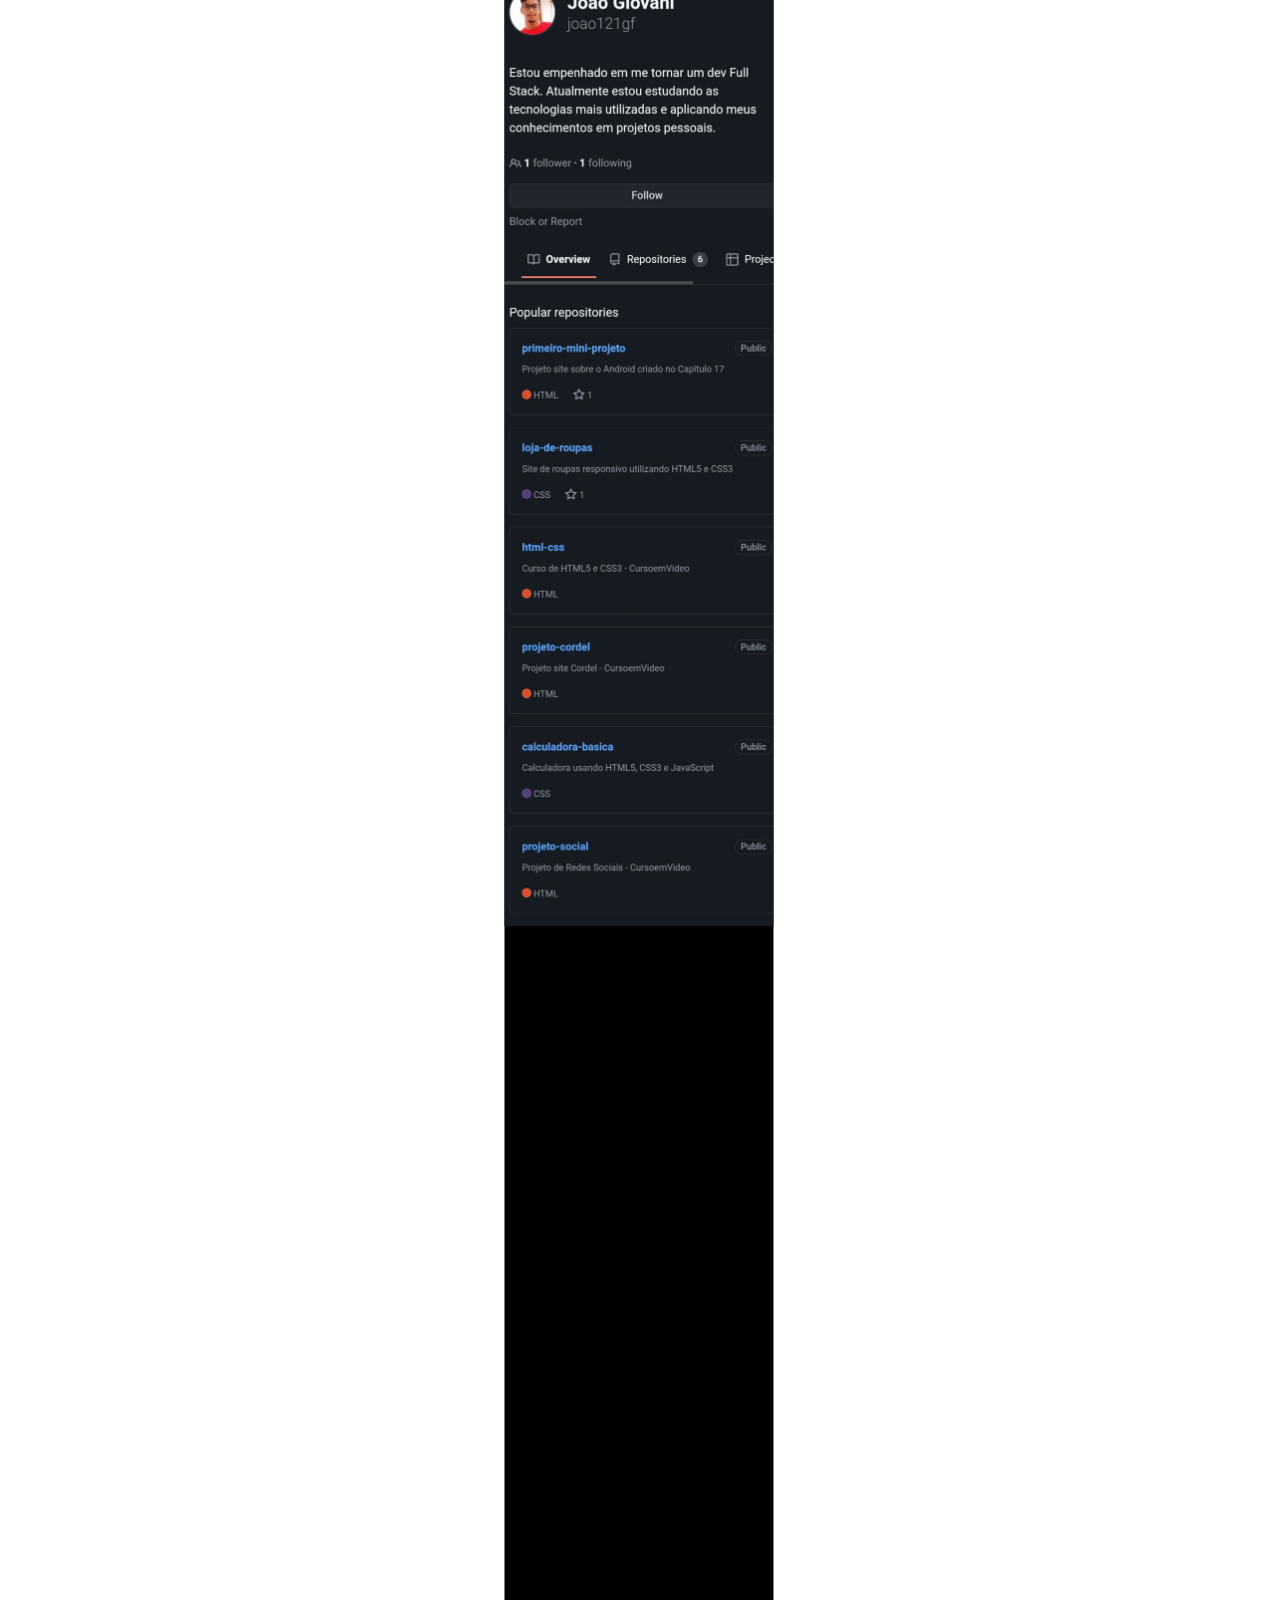
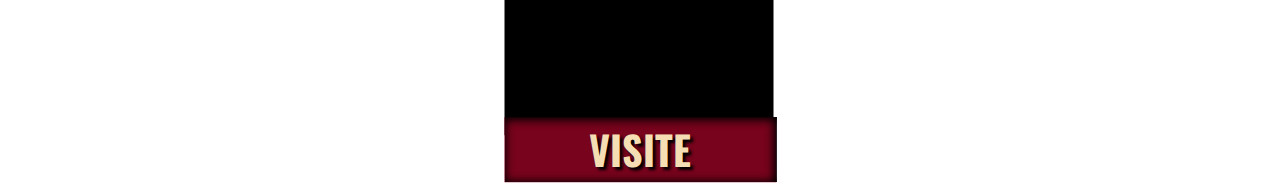
<file: sites/git.html>
<!DOCTYPE html>
<html lang="pt-br">
<head>
    <meta charset="UTF-8">
    <meta http-equiv="X-UA-Compatible" content="IE=edge">
    <meta name="viewport" content="width=device-width, initial-scale=1.0">
    <title>imagem GitHub</title>
    <style>
        @import url('https://fonts.googleapis.com/css2?family=Oswald:wght@700&display=swap');
        #fundo{
            background: url(../imagens/WhatsApp\ 4.jpg);
            margin: auto;
            display: flex;
            position: absolute;
            top: 95%;
            left: 49.9%;
            transform: translate(-50%, -50.1%);
            height: 196vh;
            width: 269px;
            object-fit: contain;
            background-size: contain;
            transition: background-color 2s ease-in-out;
            background-color: black;
            margin: 0px;
            background-repeat: no-repeat;
            background-position: top;
            transition: black 2s ease-in-out;
            
        }
        
        

        .link {
            width: 272.2px;
            height: 58px;
            background-color: #77031c;
            /* color: wheat; */
            position: absolute;
            top: 99%;
            left: 0%;
            text-align: center;
            color: wheat;
            font-family: 'Oswald', sans-serif;
            font-weight: 700;
            font-size: 2.5em;
            padding-top: 2px;
            text-decoration: none;
            text-shadow: 3px 3px 3px black;
            box-shadow: inset -1px 1px 9px 2px black;
            padding-bottom: 5px;
    }

    .link:hover{
            width: 272.2px;
            height: 59px;
            font-size: 2.6em;
            background-color: #dd0836;
    }
    ::-webkit-scrollbar{
        height: 0px;
        width: 0px;
    }
    </style>
</head>
<body>
    <div id="fundo" >
        <a href="https://github.com/joao121gf" target="_blank" class="link"> VISITE</a>
    </div>
</body>
</html>
</file>
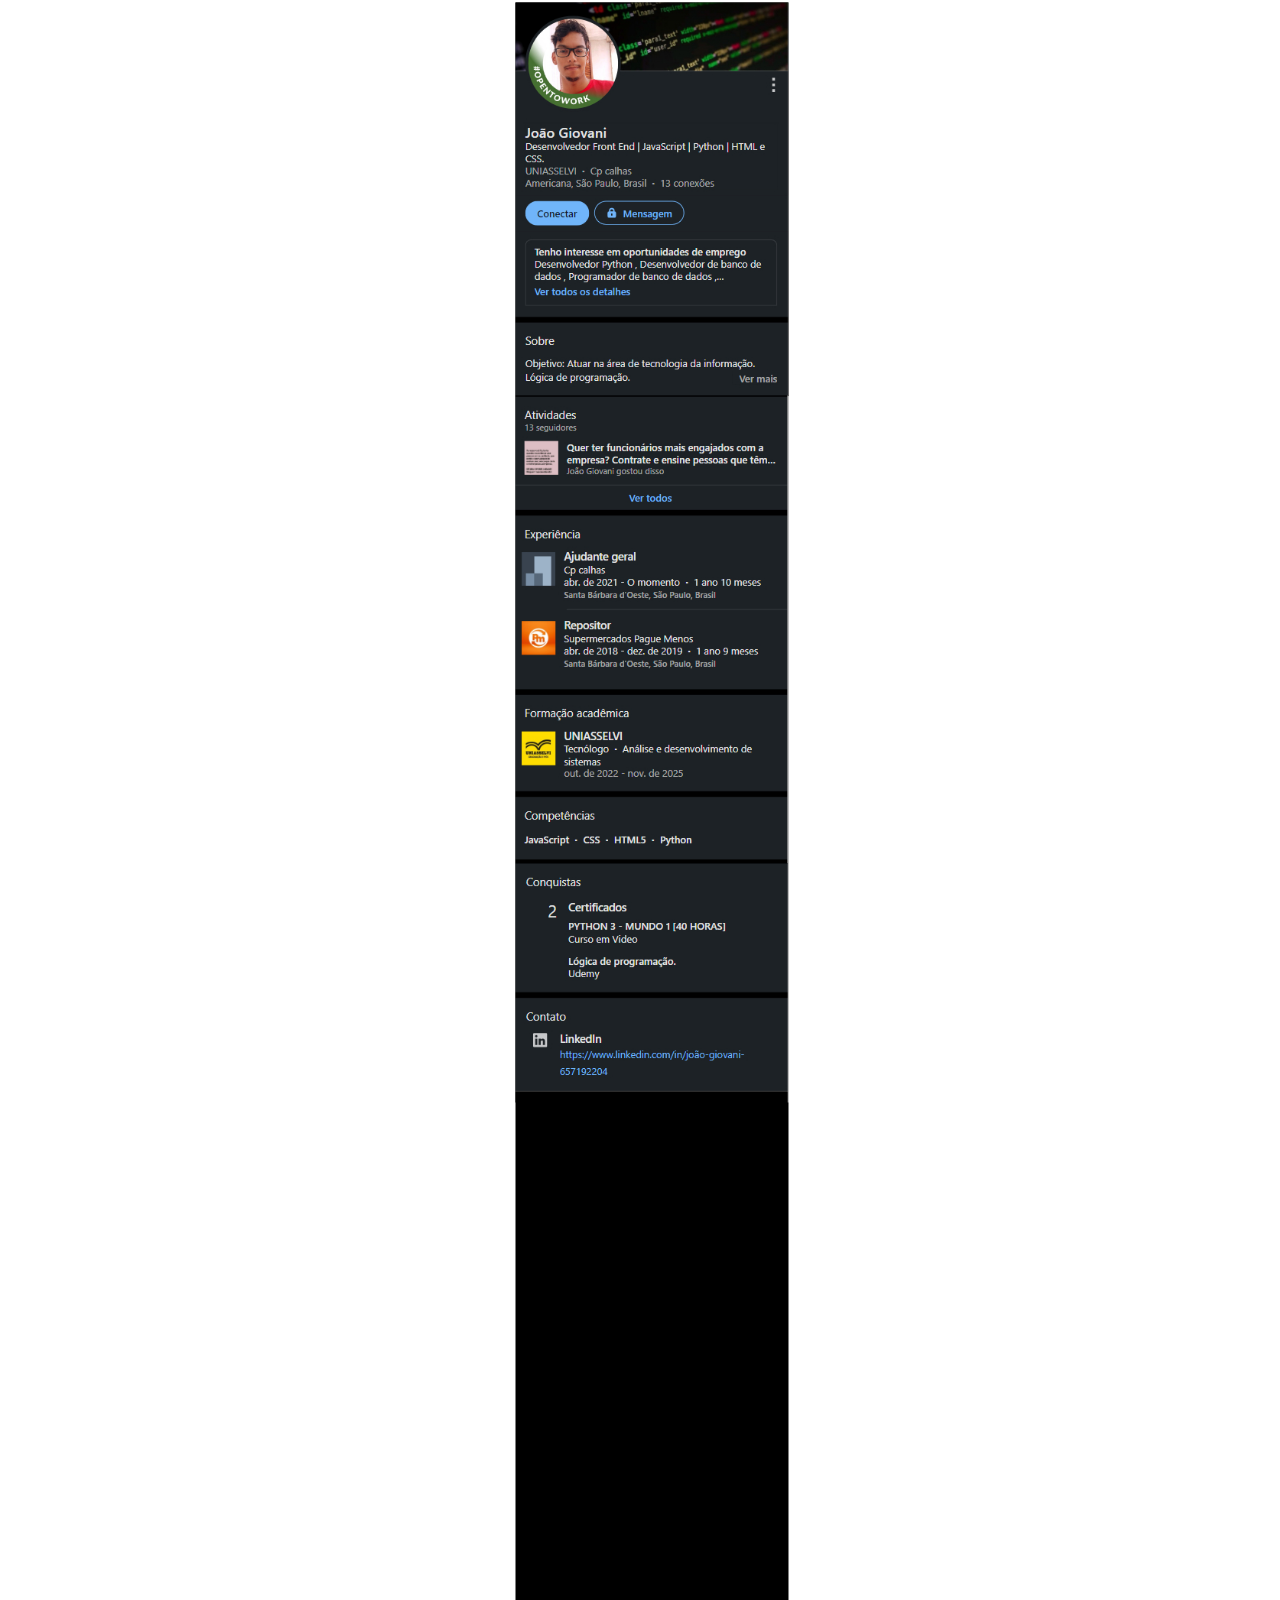
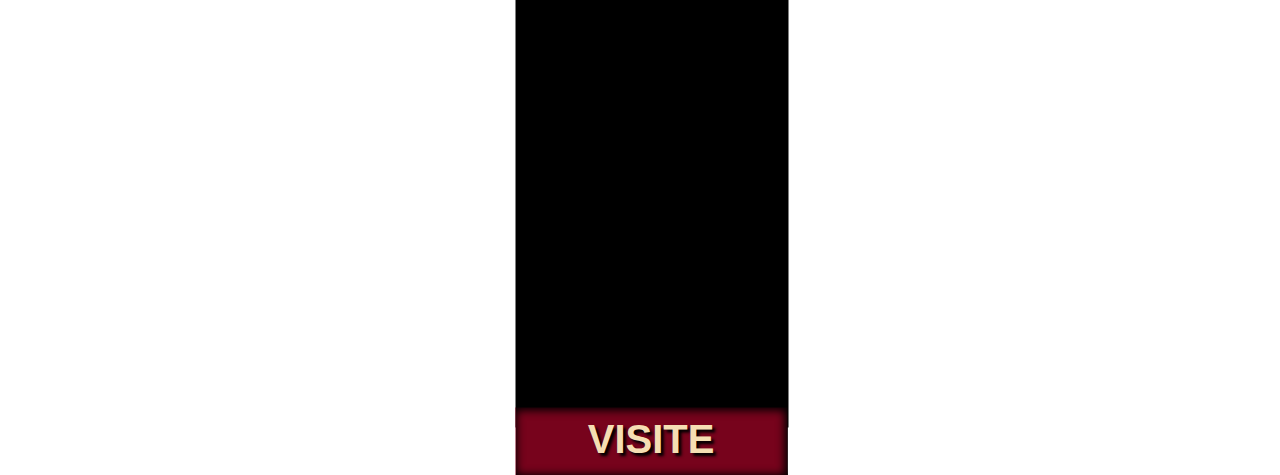
<file: sites/linkedin.html>
<!DOCTYPE html>
<html lang="pt-br">
<head>
    <meta charset="UTF-8">
    <meta http-equiv="X-UA-Compatible" content="IE=edge">
    <meta name="viewport" content="width=device-width, initial-scale=1.0">
    <title>imagem GitHub</title>
    <style>
        #fundo{
            background: url(../imagens/linke.jpg);
            margin: auto;
            display: flex;
            position: absolute;
            top: 113%;
            left: 50.9%;
            transform: translate(-50%, -50.1%);
            height: 225vh;
            width: 273px;
            object-fit: contain;
            background-size: contain;
            transition: background-color 2s ease-in-out;
            background-color: black;
            margin: 0px;
            background-repeat: no-repeat;
            background-position: top;
            transition: black 2s ease-in-out;
        }
        .link{
            width: 272.2px;
            height: 58px;
            background-color: #77031c;
            /* color: wheat; */
            position: absolute;
            top: 99%;
            left: 0%;
            text-align: center;
            color: wheat;
            font-family: 'Oswald', sans-serif;
            font-weight: 700;
            font-size: 2.5em;
            padding-top: 10px;
            text-decoration: none;
            text-shadow: 3px 3px 3px black;
            box-shadow: inset -1px 1px 9px 2px black;
            
        }

        .link:hover{
            width: 272.2px;
            height: 59px;
            font-size: 2.6em;
            background-color: #dd0836;
        }
        ::-webkit-scrollbar{
            height: 0px;
            width: 0px;
        }
    </style>
</head>
<body>
    <div id="fundo" >
        <a href="https://www.linkedin.com/in/jo%C3%A3o-giovani-657192204/" target="_blank" class="link"> VISITE</a>
    </div>
</body>
</html>
</file>
